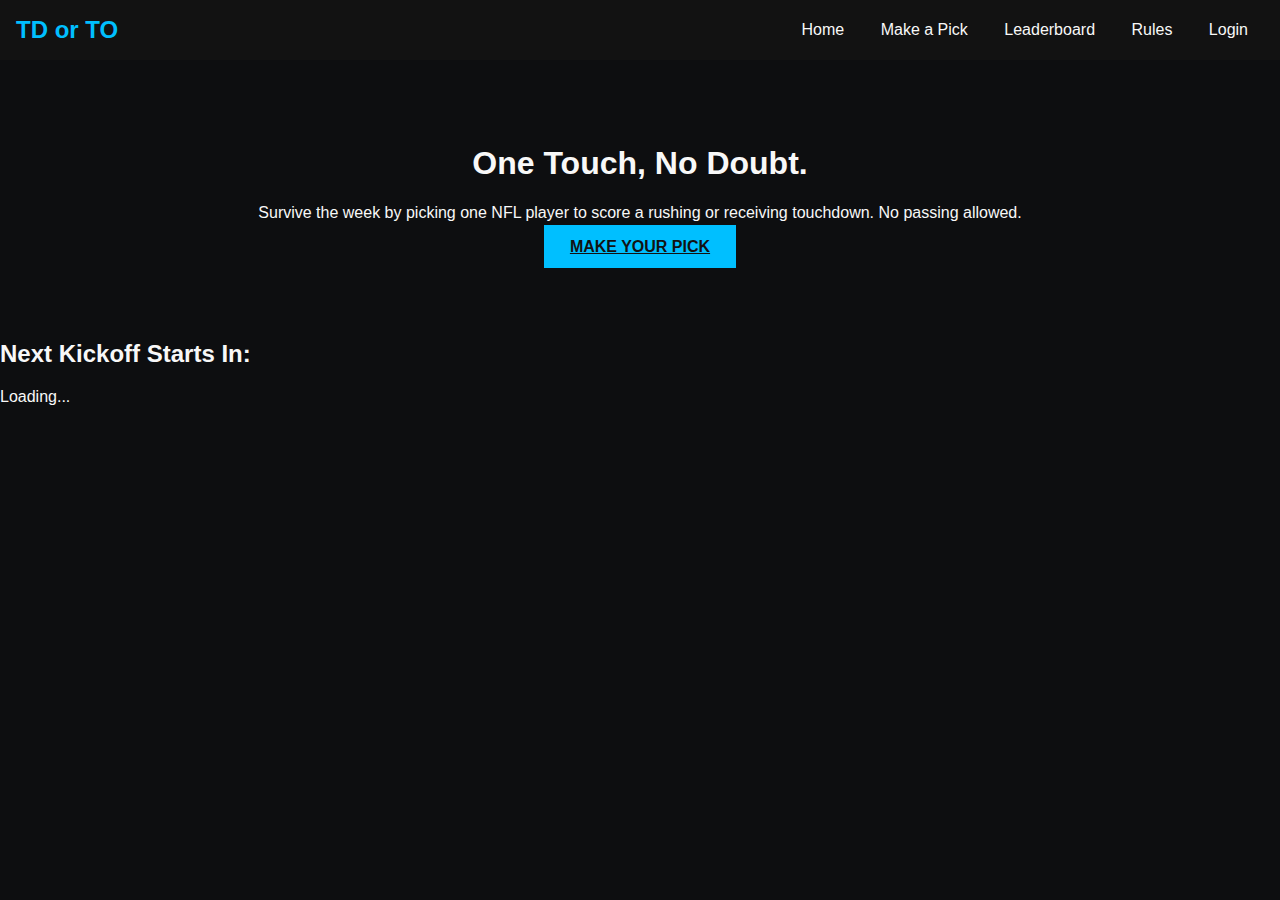
<file: public/index.html>
<!-- public/index.html -->
<!DOCTYPE html>
<html lang="en">
<head>
<meta charset="UTF-8" />
<meta name="viewport" content="width=device-width, initial-scale=1.0"/>
<title>Touchdown or Touch Out</title>
<link rel="stylesheet" href="styles/style.css" />
</head>
<body>
<header>
<div class="logo">TD or TO</div>
<nav class="nav-menu">
<a href="index.html">Home</a>
<a href="pick.html">Make a Pick</a>
<a href="leaderboard.html">Leaderboard</a>
<a href="rules.html">Rules</a>
<a href="login.html">Login</a>
</nav>
<div class="hamburger" onclick="toggleMenu()">☰</div>
</header>

<section class="hero">
<h1>One Touch, No Doubt.</h1>
<p>Survive the week by picking one NFL player to score a rushing or receiving touchdown. No passing allowed.</p>
<a href="pick.html" class="cta-button">Make Your Pick</a>
</section>

<section class="countdown">
<h2>Next Kickoff Starts In:</h2>
<p id="countdownTimer">Loading...</p>
</section>

<script src="scripts/app.js"></script>
</body>
</html>
</file>
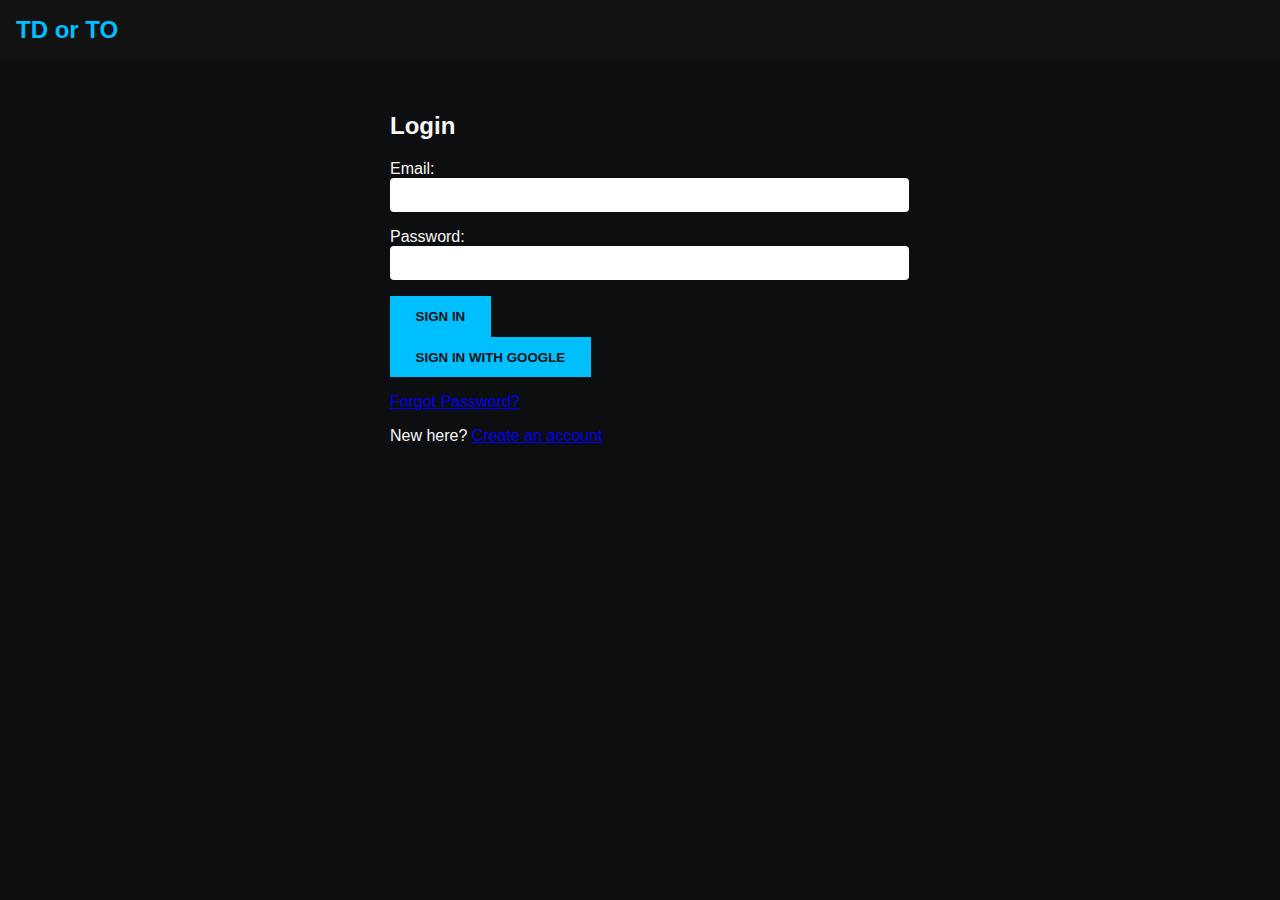
<file: public/login.html>
<!DOCTYPE html>
<html lang="en">
<head>
<meta charset="UTF-8" />
<title>Login – Touchdown or Touch Out</title>
<link rel="stylesheet" href="styles/style.css" />
</head>
<body>
<header>
<div class="logo">TD or TO</div>
</header>

<main class="form-section">
<h2>Login</h2>
<form id="loginForm">
<label for="email">Email:</label>
<input type="email" id="email" required />
<label for="password">Password:</label>
<input type="password" id="password" required />
<button type="submit" class="cta-button">Sign In</button>
</form>
<button id="googleLogin" class="cta-button">Sign in with Google</button>
<p id="loginError" style="color:red;"></p>
<p><a href="reset.html">Forgot Password?</a></p>
<p>New here? <a href="register.html">Create an account</a></p>
</main>

<script type="module" src="scripts/login.js"></script>
</body>
</html>
</file>
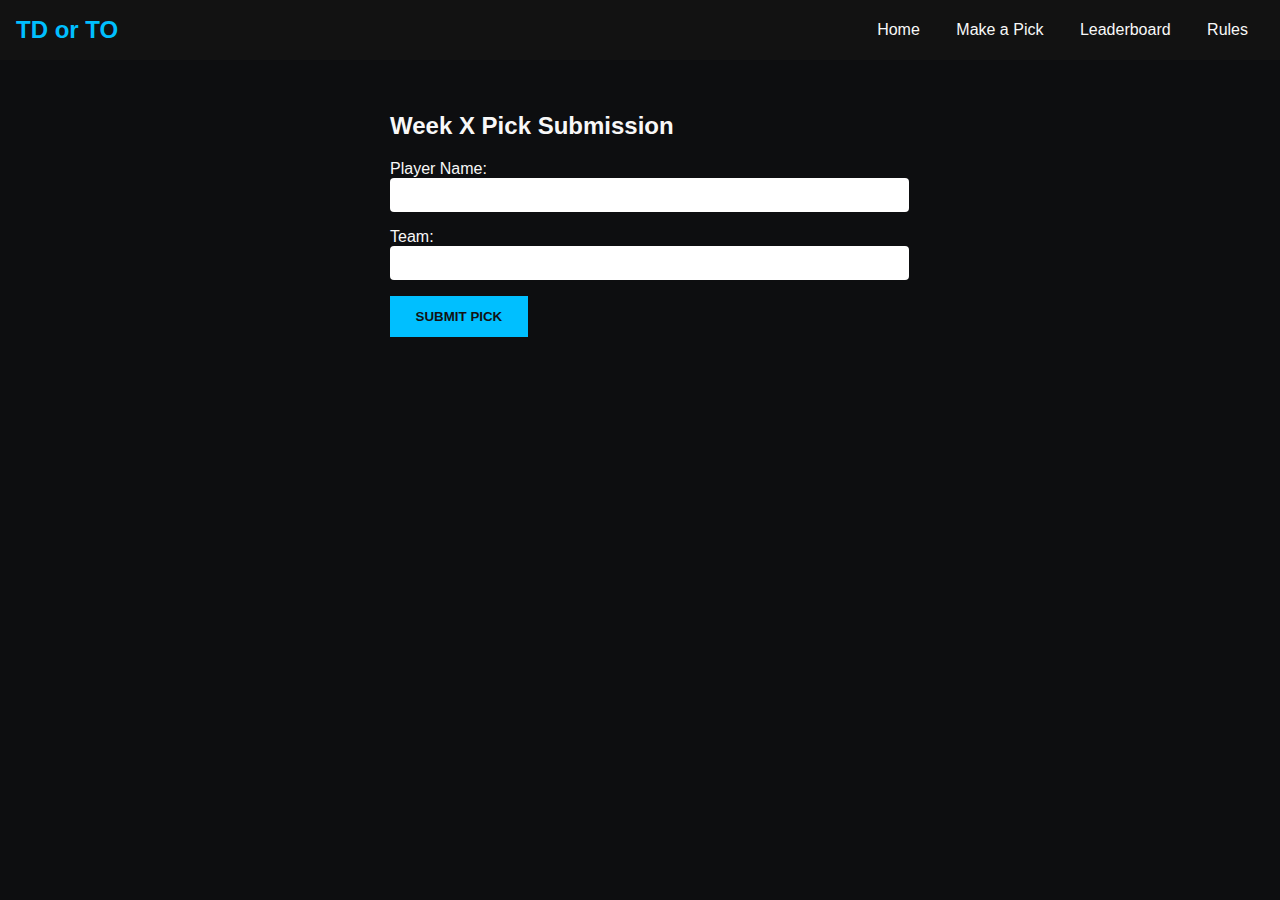
<file: public/pick.html>
<!DOCTYPE html>
<html lang="en">
<head>
<meta charset="UTF-8" />
<title>Make a Pick</title>
<link rel="stylesheet" href="styles/style.css" />
</head>
<body>
<header>
<div class="logo">TD or TO</div>
<nav class="nav-menu">
<a href="index.html">Home</a>
<a href="pick.html">Make a Pick</a>
<a href="leaderboard.html">Leaderboard</a>
<a href="rules.html">Rules</a>
</nav>
<div class="hamburger" onclick="toggleMenu()">☰</div>
</header>

<main class="form-section">
<h2>Week X Pick Submission</h2>
<form id="pickForm">
<label for="player">Player Name:</label>
<input type="text" id="player" name="player" required />
<label for="team">Team:</label>
<input type="text" id="team" name="team" required />
<button type="submit" class="cta-button">Submit Pick</button>
</form>
<div id="confirmationMessage"></div>
</main>

<script src="scripts/app.js"></script>
<script src="scripts/pick.js"></script>
</body>
</html>
</file>
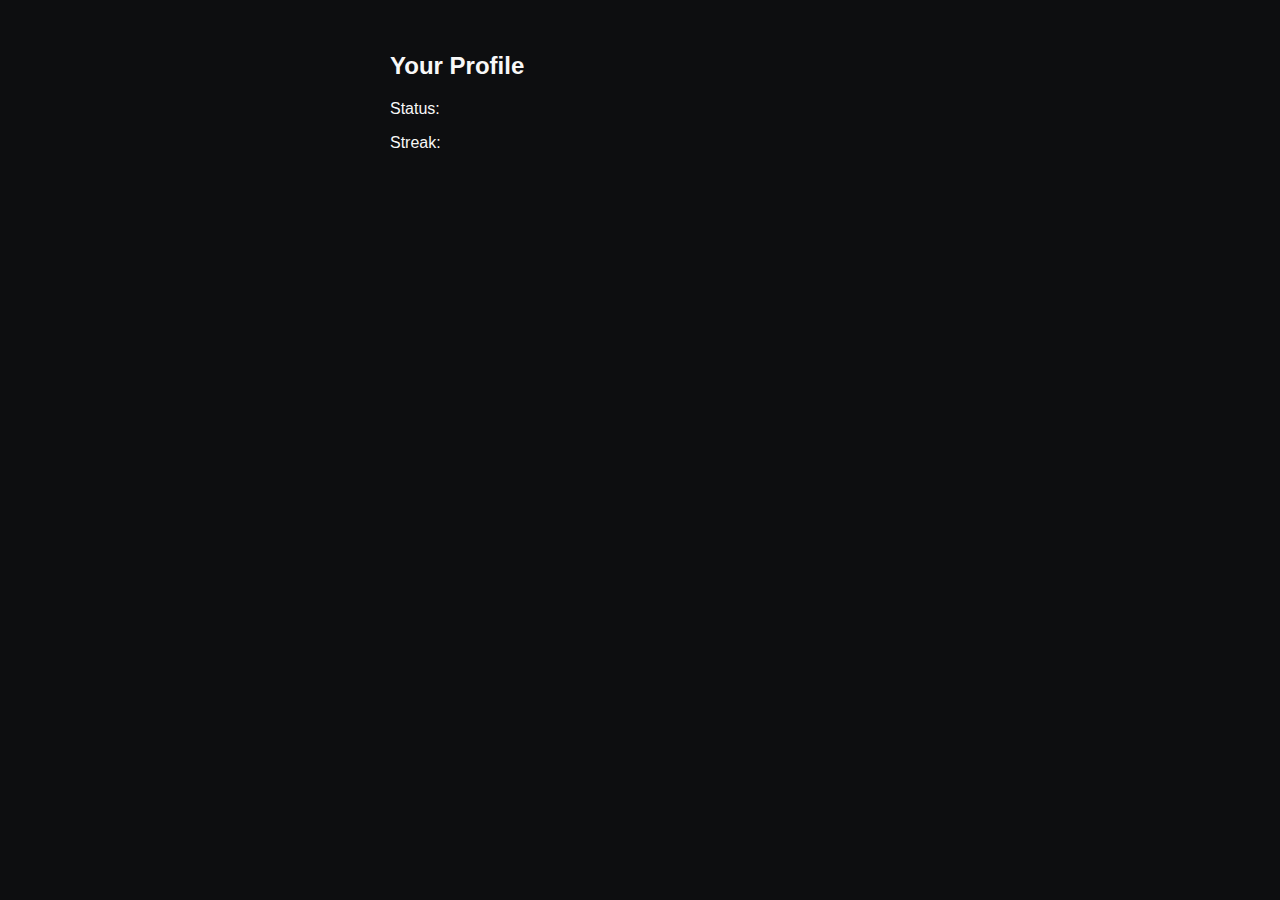
<file: public/profile.html>
<!DOCTYPE html>
<html lang="en">
<head>
<meta charset="UTF-8" />
<title>Your Profile – Touchdown or Touch Out</title>
<link rel="stylesheet" href="styles/style.css" />
</head>
<body>
<main class="form-section">
<h2>Your Profile</h2>
<p id="userName"></p>
<p>Status: <span id="userStatus"></span></p>
<p>Streak: <span id="userStreak"></span></p>
<ul id="usedPlayersList"></ul>
</main>

<script type="module" src="scripts/profile.js"></script>
</body>
</html>
</file>
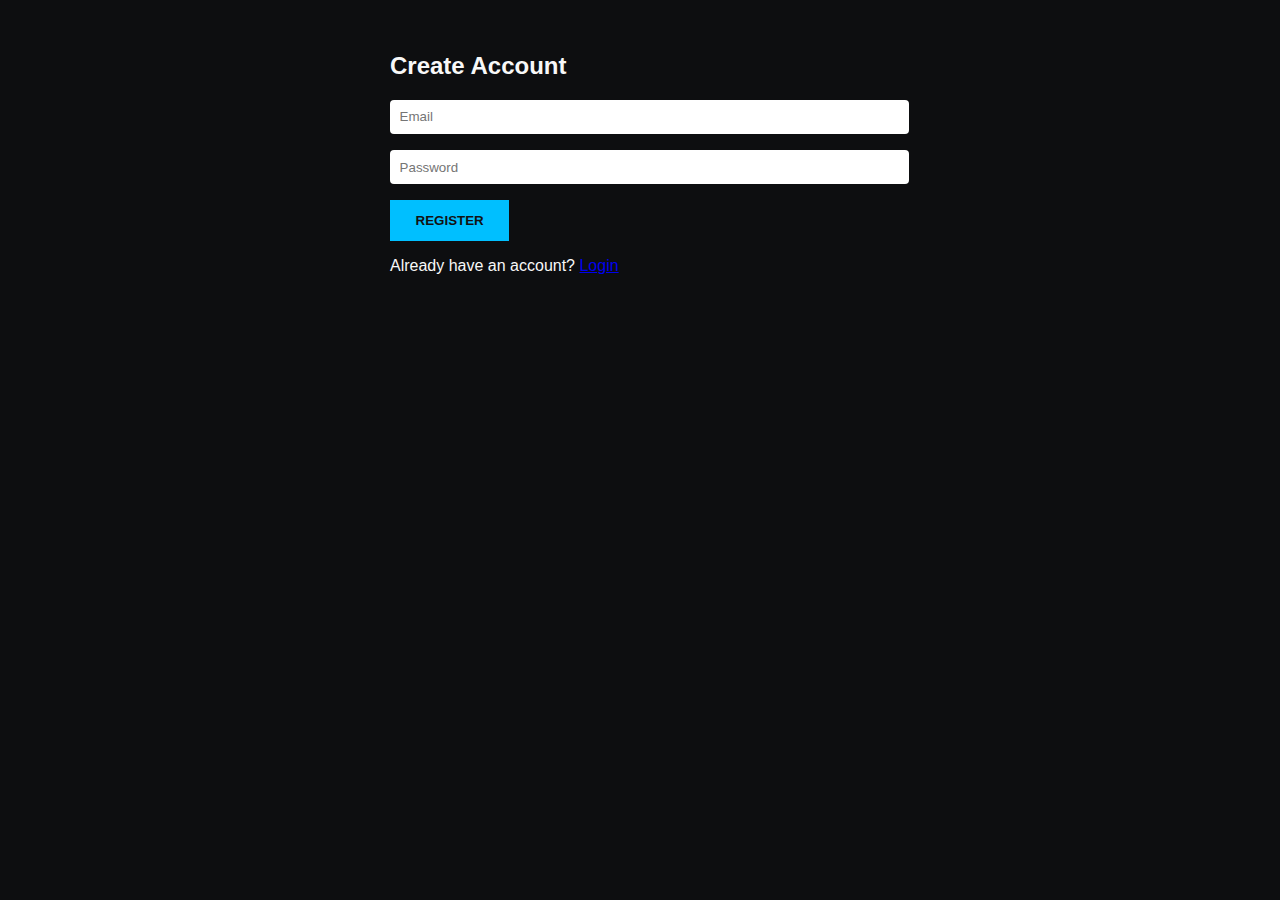
<file: public/register.html>
<!DOCTYPE html>
<html lang="en">
<head>
<meta charset="UTF-8" />
<title>Register – Touchdown or Touch Out</title>
<link rel="stylesheet" href="styles/style.css" />
</head>
<body>
<main class="form-section">
<h2>Create Account</h2>
<form id="registerForm">
<input type="email" id="regEmail" placeholder="Email" required />
<input type="password" id="regPassword" placeholder="Password" required />
<button type="submit" class="cta-button">Register</button>
</form>
<p id="registerError" style="color:red;"></p>
<p>Already have an account? <a href="login.html">Login</a></p>
</main>

<script type="module">
import { auth, db } from './src/firebaseConfig.js';
import { createUserWithEmailAndPassword } from 'firebase/auth';
import { doc, setDoc } from 'firebase/firestore';

document.getElementById("registerForm").addEventListener("submit", async (e) => {
e.preventDefault();
try {
const email = document.getElementById("regEmail").value;
const password = document.getElementById("regPassword").value;
const userCred = await createUserWithEmailAndPassword(auth, email, password);
await setDoc(doc(db, "users", userCred.user.uid), {
uid: userCred.user.uid,
name: email.split("@")[0],
usedPlayers: [],
status: "alive",
streak: 0
});
window.location.href = "pick.html";
} catch (error) {
document.getElementById("registerError").textContent = "Registration failed.";
}
});
</script>
</body>
</html>
</file>
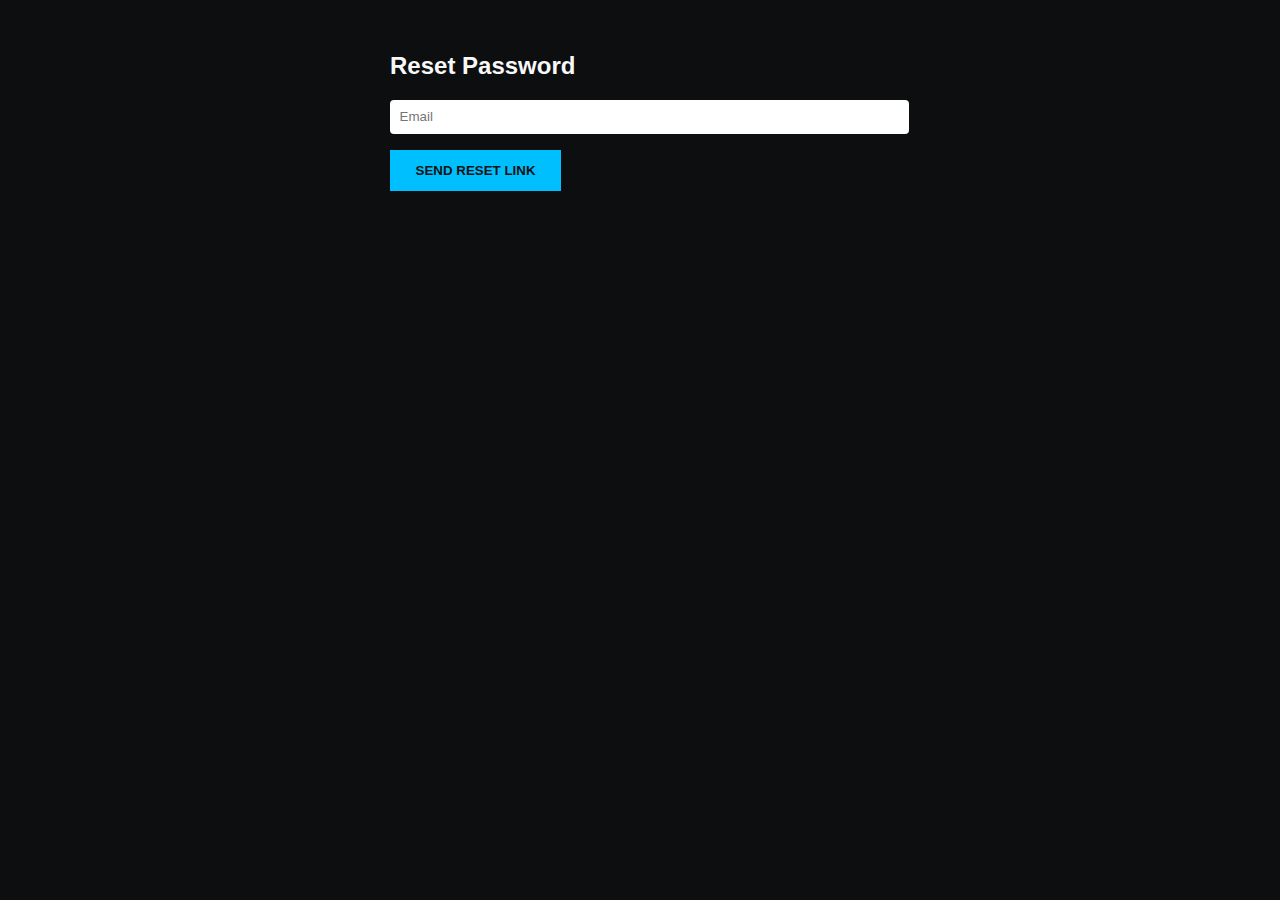
<file: public/reset.html>
<!DOCTYPE html>
<html lang="en">
<head>
<meta charset="UTF-8" />
<title>Reset Password – Touchdown or Touch Out</title>
<link rel="stylesheet" href="styles/style.css" />
</head>
<body>
<main class="form-section">
<h2>Reset Password</h2>
<form id="resetForm">
<input type="email" id="resetEmail" placeholder="Email" required />
<button type="submit" class="cta-button">Send Reset Link</button>
</form>
<p id="resetMsg"></p>
</main>

<script type="module">
import { auth } from './src/firebaseConfig.js';
import { sendPasswordResetEmail } from 'firebase/auth';

document.getElementById("resetForm").addEventListener("submit", async (e) => {
e.preventDefault();
const email = document.getElementById("resetEmail").value;
try {
await sendPasswordResetEmail(auth, email);
document.getElementById("resetMsg").textContent = "Reset link sent!";
} catch {
document.getElementById("resetMsg").textContent = "Error sending link.";
}
});
</script>
</body>
</html>
</file>
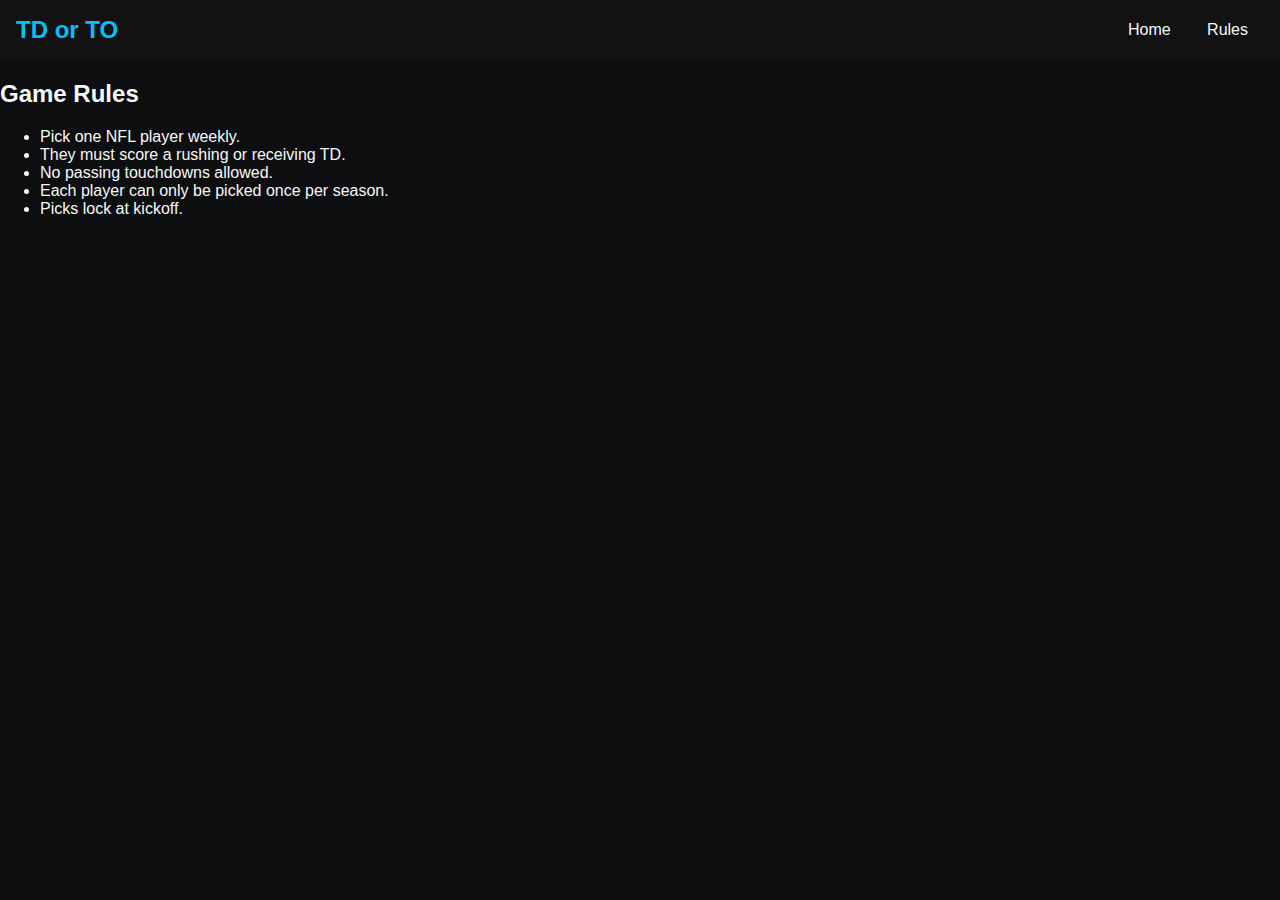
<file: public/rules.html>
<!DOCTYPE html>
<html lang="en">
<head>
<meta charset="UTF-8" />
<title>Rules</title>
<link rel="stylesheet" href="styles/style.css" />
</head>
<body>
<header>
<div class="logo">TD or TO</div>
<nav class="nav-menu">
<a href="index.html">Home</a>
<a href="rules.html">Rules</a>
</nav>
<div class="hamburger" onclick="toggleMenu()">☰</div>
</header>

<main>
<h2>Game Rules</h2>
<ul>
<li>Pick one NFL player weekly.</li>
<li>They must score a rushing or receiving TD.</li>
<li>No passing touchdowns allowed.</li>
<li>Each player can only be picked once per season.</li>
<li>Picks lock at kickoff.</li>
</ul>
</main>

<script src="scripts/app.js"></script>
</body>
</html>
</file>
<file: public/styles/style.css>
body {
    margin: 0;
    font-family: 'Inter', sans-serif;
    background: #0d0e10;
    color: #f8f8f8;
    }
    
    header {
    display: flex;
    justify-content: space-between;
    align-items: center;
    background: #121212;
    padding: 1rem;
    }
    
    .logo {
    font-weight: bold;
    font-size: 1.5rem;
    color: #00bfff;
    }
    
    .nav-menu a {
    margin: 0 1rem;
    color: #f8f8f8;
    text-decoration: none;
    }
    
    .hamburger {
    display: none;
    font-size: 2rem;
    color: #00bfff;
    cursor: pointer;
    }
    
    .hero {
    text-align: center;
    padding: 4rem 2rem;
    }
    
    .cta-button {
    background: #00bfff;
    color: #121212;
    padding: 0.8rem 1.6rem;
    text-transform: uppercase;
    border: none;
    font-weight: bold;
    cursor: pointer;
    }
    
    .form-section {
    max-width: 500px;
    margin: auto;
    padding: 2rem;
    }
    
    input {
    width: 100%;
    padding: 0.6rem;
    margin-bottom: 1rem;
    border-radius: 4px;
    border: none;
    }
    
    .leaderboard {
    list-style: none;
    padding: 2rem;
    }
</file>
